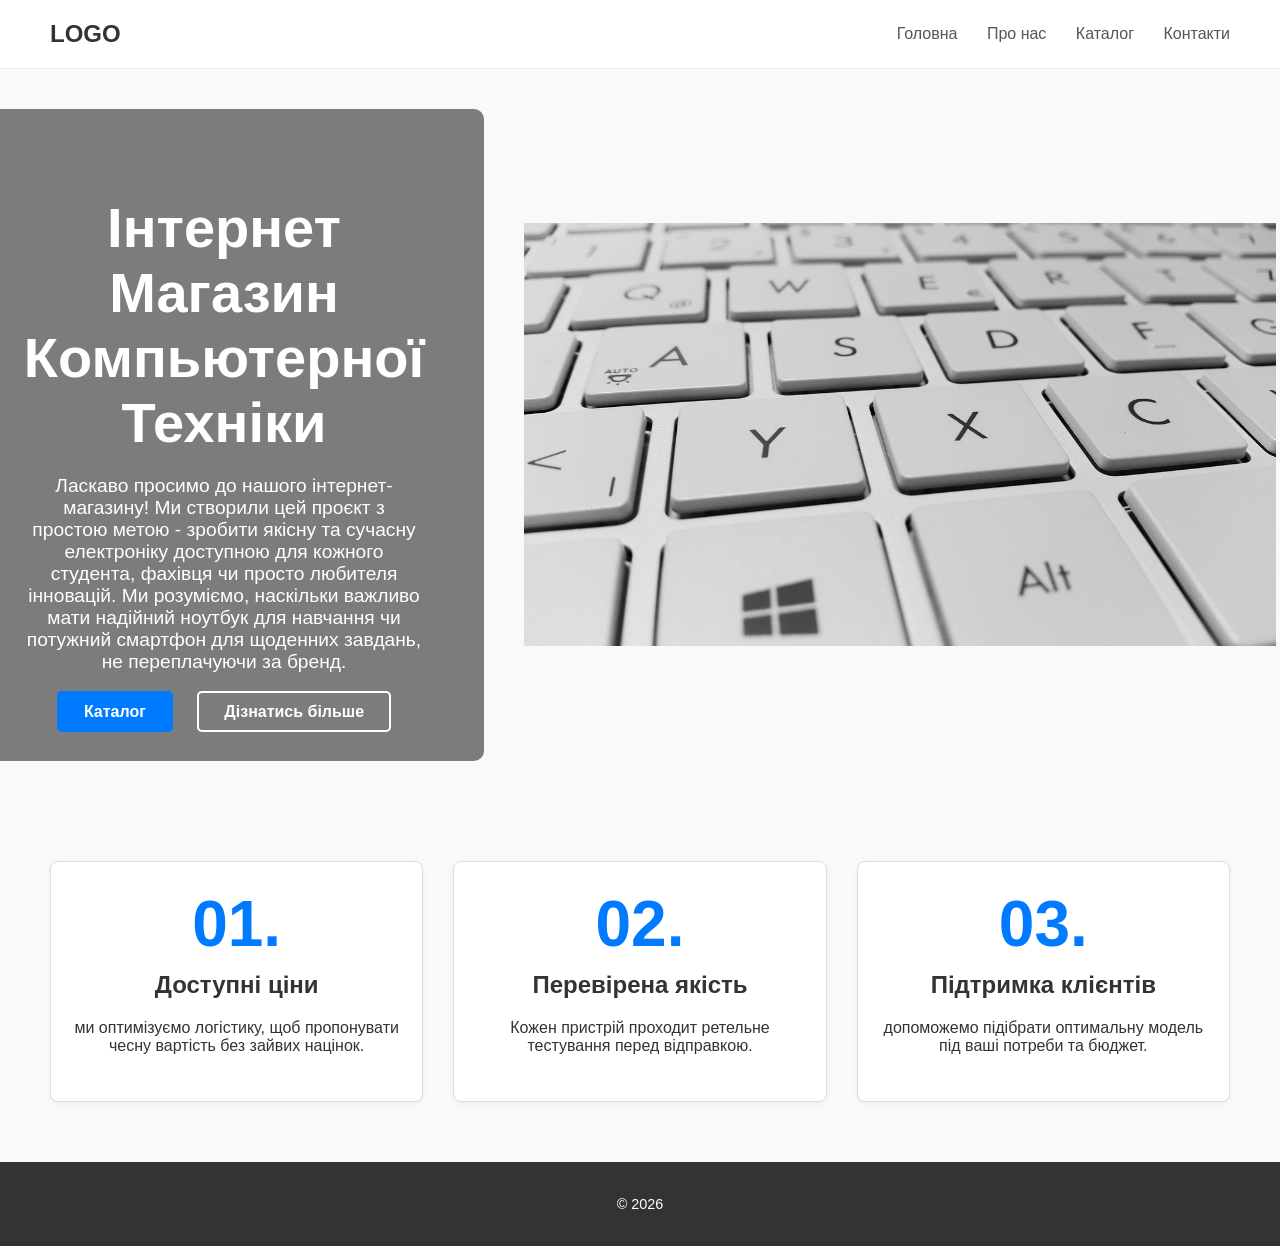
<file: index.html>
<!DOCTYPE html>
<html lang="uk">
<head>
    <meta charset="UTF-8">
    <meta name="viewport" content="width=device-width, initial-scale=1.0">
    <title>Інтернет Магазин Компьютерної Техніки</title>
    <link rel="stylesheet" href="style.css">
</head>
<body>
    <header class="site-header">
        <div class="logo">LOGO</div>
        <nav class="main-nav">
            <a href="index.html">Головна</a>
            <a href="about.html">Про нас</a>
            <a href="#">Каталог</a>
            <a href="#">Контакти</a>
        </nav>
    </header>

    <section class="hero-section">
        <div class="hero-content">
            <h1>Інтернет Магазин Компьютерної Техніки</h1>
            <p>Ласкаво просимо до нашого інтернет-магазину! Ми створили
цей проєкт з простою метою - зробити якісну та сучасну
електроніку доступною для кожного студента, фахівця чи просто
любителя інновацій.
Ми розуміємо, наскільки важливо мати надійний ноутбук для
навчання чи потужний смартфон для щоденних завдань, не
переплачуючи за бренд.</p>
            
            <div class="cta-buttons">
                <a href="#" class="btn primary">Каталог</a>
                <a href="#" class="btn secondary">Дізнатись більше</a>
            </div>
        </div>
        <img src="images/1.png">
    </section>

    <section class="services-section">
        <div class="services-grid">
            
            <div class="service-block">
                <div class="block-number">01.</div>
                <h2>Доступні ціни</h2>
                <p>ми оптимізуємо логістику, щоб
пропонувати чесну вартість без зайвих націнок.</p>
            </div>
            
            <div class="service-block">
                <div class="block-number">02.</div>
                <h2>Перевірена якість</h2>
                <p>Кожен пристрій проходит ретельне
тестування перед відправкою.</p>
            </div>
            
            <div class="service-block">
                <div class="block-number">03.</div>
                <h2>Підтримка клієнтів</h2>
                <p>допоможемо підібрати оптимальну
модель під ваші потреби та бюджет.</p>
            </div>

        </div>
    </section>

    <footer class="site-footer">
        <p>&copy; 2026</p>
    </footer>

</body>
</html>
</file>
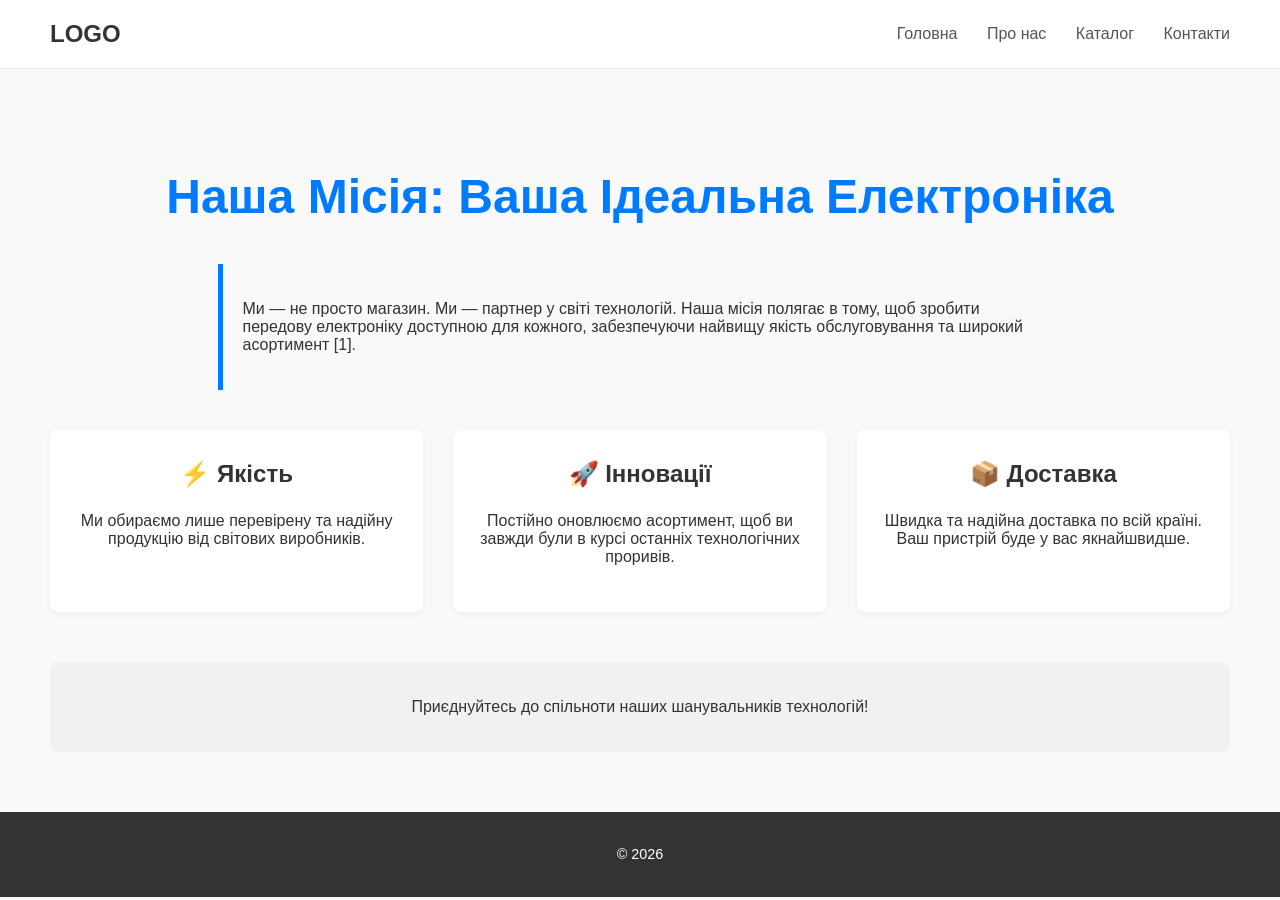
<file: about.html>
<!DOCTYPE html>
<html lang="uk">
<head>
    <meta charset="UTF-8">
    <meta name="viewport" content="width=device-width, initial-scale=1.0">
    <title>Про нас | [Назва магазину]</title>
    <link rel="stylesheet" href="style.css">
</head>
<body>

    <header class="site-header">
        <div class="logo">LOGO</div>
        <nav class="main-nav">
            <a href="index.html">Головна</a>
            <a href="about.html">Про нас</a>
            <a href="#">Каталог</a> 
            <a href="#">Контакти</a>
        </nav>
    </header>

    <section class="page-content">
        <div class="about-content">
            <h1>Наша Місія: Ваша Ідеальна Електроніка</h1>
            
            <div class="mission-block">
                <p>Ми — не просто магазин. Ми — партнер у світі технологій. Наша місія полягає в тому, щоб зробити передову електроніку доступною для кожного, забезпечуючи найвищу якість обслуговування та широкий асортимент [1].</p>
            </div>

            <div class="features-grid">
                <div class="feature-item">
                    <h3>⚡ Якість</h3>
                    <p>Ми обираємо лише перевірену та надійну продукцію від світових виробників.</p>
                </div>
                <div class="feature-item">
                    <h3>🚀 Інновації</h3>
                    <p>Постійно оновлюємо асортимент, щоб ви завжди були в курсі останніх технологічних проривів.</p>
                </div>
                <div class="feature-item">
                    <h3>📦 Доставка</h3>
                    <p>Швидка та надійна доставка по всій країні. Ваш пристрій буде у вас якнайшвидше.</p>
                </div>
            </div>

            <div class="cta-bottom">
                 <p>Приєднуйтесь до спільноти наших шанувальників технологій!</p>
            </div>
        </div>
    </section>

    <footer class="site-footer">
        <p>&copy; 2026</p>
    </footer>

</body>
</html>
</file>
<file: style.css>
body {
    font-family: Arial, sans-serif;
    margin: 0;
    padding: 0;
    color: #333;
    background-color: #f9f9f9; 
}

.site-header {
    display: flex;
    justify-content: space-between;
    align-items: center;
    padding: 20px 50px;
    background-color: white;
    border-bottom: 1px solid #eee;
}

.logo {
    font-size: 24px;
    font-weight: bold;
}

.main-nav a {
    margin-left: 25px;
    text-decoration: none;
    color: #555;
    font-weight: 500;
}

.main-nav a:hover {
    color: #007bff;
}

.hero-section {
    min-height: 400px;
    display: flex;
    align-items: center;
    justify-content: center;
    text-align: center;
    padding: 40px;
    color: white;
}

img {
    display: flex;
    padding: 40px;
}

.hero-content {
    background-color: rgba(0, 0, 0, 0.5);
    padding: 40px 60px;
    border-radius: 10px;
    justify-content: left;
}

.hero-content h1 {
    font-size: 3.5em;
    margin-bottom: 15px;
}

.hero-content p {
    font-size: 1.2em;
    margin-bottom: 30px;
}

.cta-buttons a {
    text-decoration: none;
    padding: 10px 25px;
    margin: 0 10px;
    border-radius: 5px;
    font-weight: bold;
    transition: background-color 0.3s;
}

.primary {
    background-color: #007bff;
    color: white;
    border: 2px solid #007bff;
}

.secondary {
    background-color: transparent;
    color: white;
    border: 2px solid white;
}

.primary:hover {
    background-color: #0056b3;
}

.services-section {
    padding: 60px 50px;
    text-align: center;
}

.services-grid {
    display: flex;
    justify-content: space-between;
    gap: 30px;
    max-width: 1200px;
    margin: 0 auto;
}

.service-block {
    flex: 1;
    padding: 30px 20px;
    background-color: white;
    border: 1px solid #ddd;
    border-radius: 8px;
    box-shadow: 0 2px 5px rgba(0, 0, 0, 0.05);
    transition: transform 0.3s;
}

.service-block:hover {
    transform: translateY(-5px);
    box-shadow: 0 5px 15px rgba(0, 0, 0, 0.1);
}

.block-number {
    font-size: 4em;
    font-weight: 900;
    color: #007bff;
    line-height: 1;
}

.service-block h2 {
    margin-top: 15px;
    color: #333;
}

.site-footer {
    background-color: #333;
    color: white;
    text-align: center;
    padding: 20px 0;
    font-size: 0.9em;
}

.page-content {
    padding: 60px 50px;
    max-width: 1200px;
    margin: 0 auto;
}

.about-content {
    text-align: center;
}

.about-content h1 {
    font-size: 3em;
    color: #007bff;
    margin-bottom: 40px;
}

.mission-block {
    padding: 20px;
    border-left: 5px solid #007bff;
    text-align: left;
    margin: 30px auto;
    max-width: 800px;
}

.features-grid {
    display: flex;
    justify-content: space-between;
    gap: 30px;
    margin-top: 40px;
}

.feature-item {
    flex: 1;
    padding: 30px 20px;
    background-color: white;
    border-radius: 8px;
    text-align: center;
    box-shadow: 0 2px 5px rgba(0, 0, 0, 0.05);
}

.feature-item h3 {
    color: #333;
    margin-top: 0;
    font-size: 1.5em;
}

.cta-bottom {
    margin-top: 50px;
    padding: 20px;
    background-color: #f1f1f1;
    border-radius: 8px;
}

@media (max-width: 768px) {
    .site-header {
        flex-direction: column;
        text-align: center;
    }
    .main-nav a {
        display: block;
        margin: 10px 0;
    }
    .hero-content h1 {
        font-size: 2.5em;
    }
    .services-grid {
        flex-direction: column;
    }
    .service-block {
        margin-bottom: 20px;
    }
}
</file>
